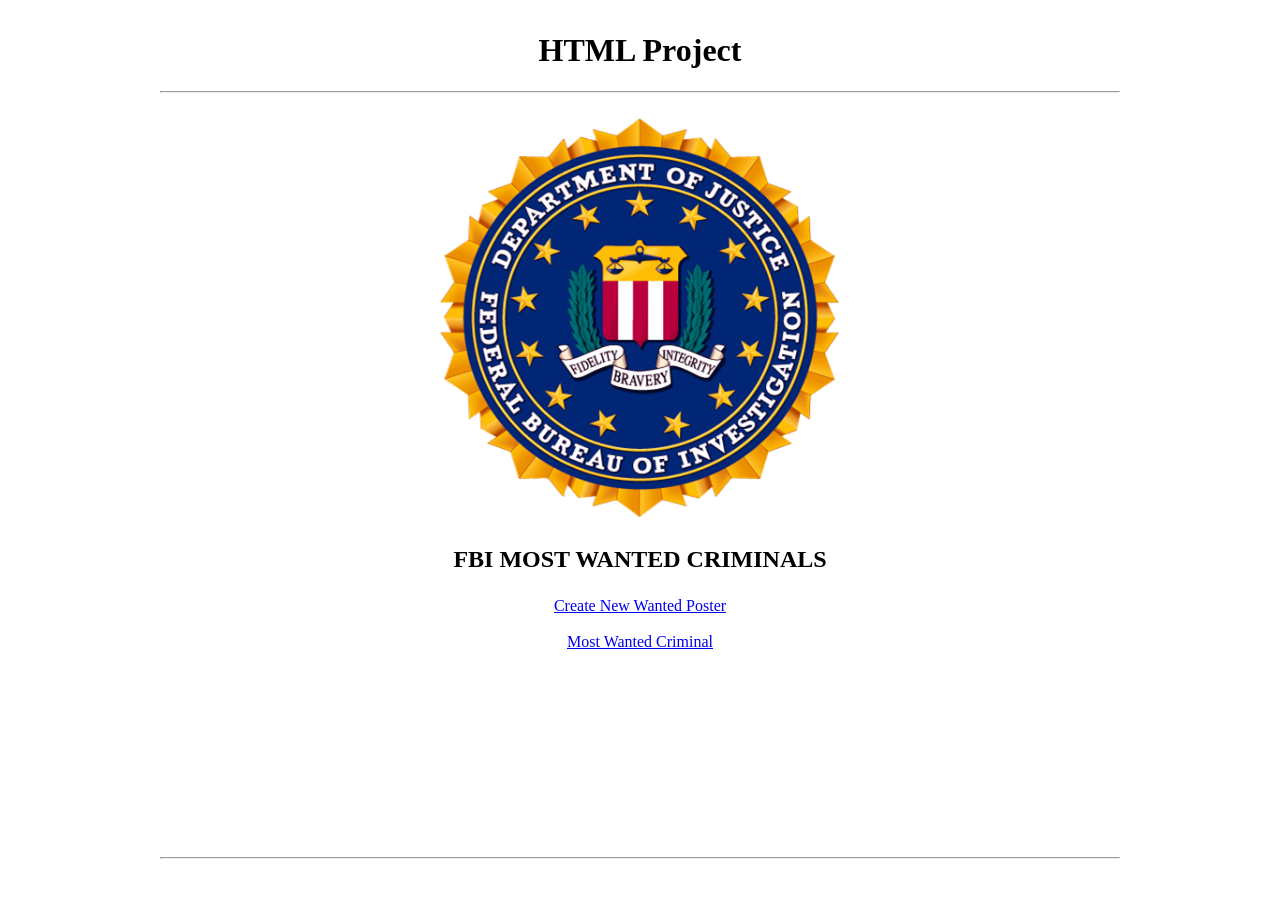
<file: index.html>
<!DOCTYPE html>
<html>

<head>
    <title>Glavna stranica</title>
</head>

<body>
    <table width='100%'>
        <tr>
            <td></td>
            <th width='960'>
                <h1>HTML Project<h1>
                        <hr>
            </th>
            <td></td>
        </tr>
        <tr>
            <td></td>
            <td align='center'><img src='images/bart/fbi.png' width='400' height='400'></td>
            <td></td>
        </tr>
        <tr>
            <td></td>
            <th align='center'>
                <h2><b>FBI MOST WANTED CRIMINALS</b></h2>
            </th>
            <td></td>
        <tr>
            <td></td>
            <td align='center'>
                <a href='admin/create_new.html'>Create New Wanted Poster</a>
                <br><br>
                <a href='posters/bart.html'>Most Wanted Criminal</a>
                <br><br><br><br><br><br><br><br><br><br><br><br>
                <hr>
            </td>
            <td></td>

        </tr>

    </table>
















</body>

</html>
</file>
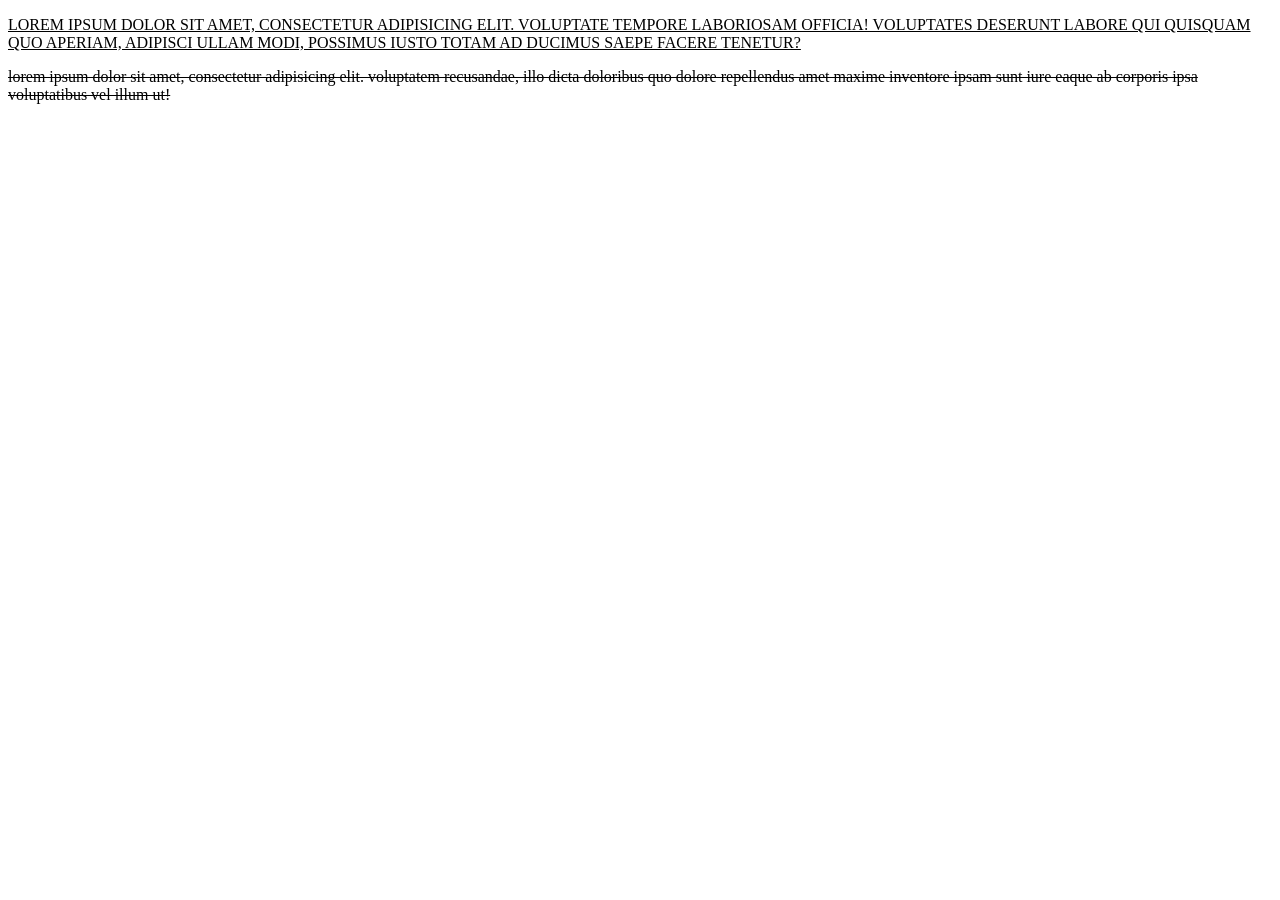
<file: CSS/4.Text/index.html>
<!DOCTYPE html>
<html lang="en">
  <head>
    <link rel="stylesheet" href="style.css" />
    <title>Text</title>
  </head>
  <body>
    <p id="first">
      Lorem ipsum dolor sit amet, consectetur adipisicing elit. Voluptate
      tempore laboriosam officia! Voluptates deserunt labore qui quisquam quo
      aperiam, adipisci ullam modi, possimus iusto totam ad ducimus saepe facere
      tenetur?
    </p>

    <p id="second">
      Lorem ipsum dolor sit amet, consectetur adipisicing elit. Voluptatem
      recusandae, illo dicta doloribus quo dolore repellendus amet maxime
      inventore ipsam sunt iure eaque ab corporis ipsa voluptatibus vel illum
      ut!
    </p>
  </body>
</html>
</file>
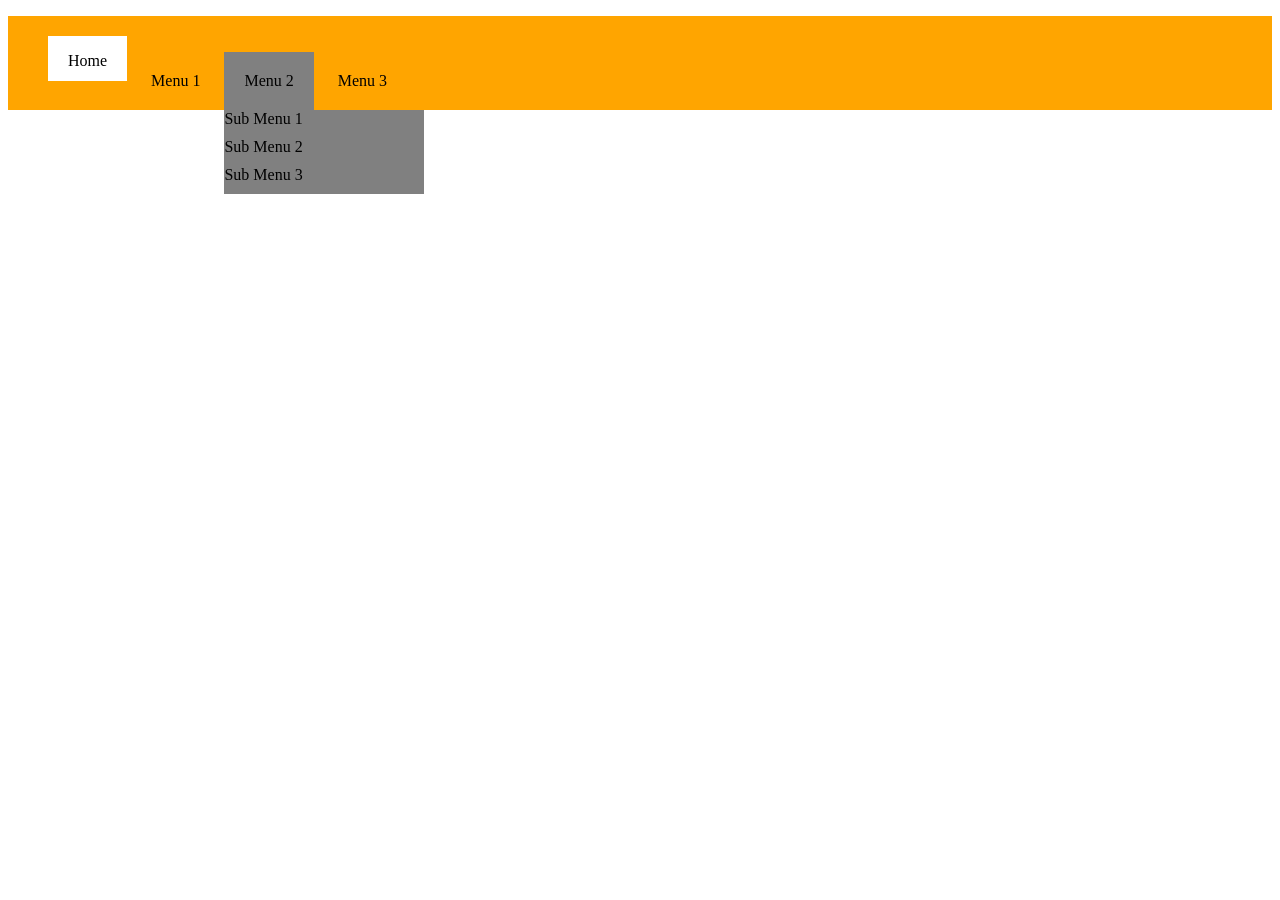
<file: pon3/Advanced/index.html>
<!DOCTYPE html>
<html>
  <head>
    <link rel="stylesheet" href="style.css" />
    <title>
      Advanced
    </title>
  </head>
  <body>
    <div class="header">
      <ul id="menu">
        <li id="home"><p>Home</p></li>
        <li>Menu 1</li>
        <li>
          Menu 2
          <ul id="sub">
            <li>Sub Menu 1</li>
            <li>Sub Menu 2</li>
            <li>Sub Menu 3</li>
          </ul>
        </li>

        <li id="menu-sub4">Menu 3</li>
      </ul>
    </div>
  </body>
</html>
</file>
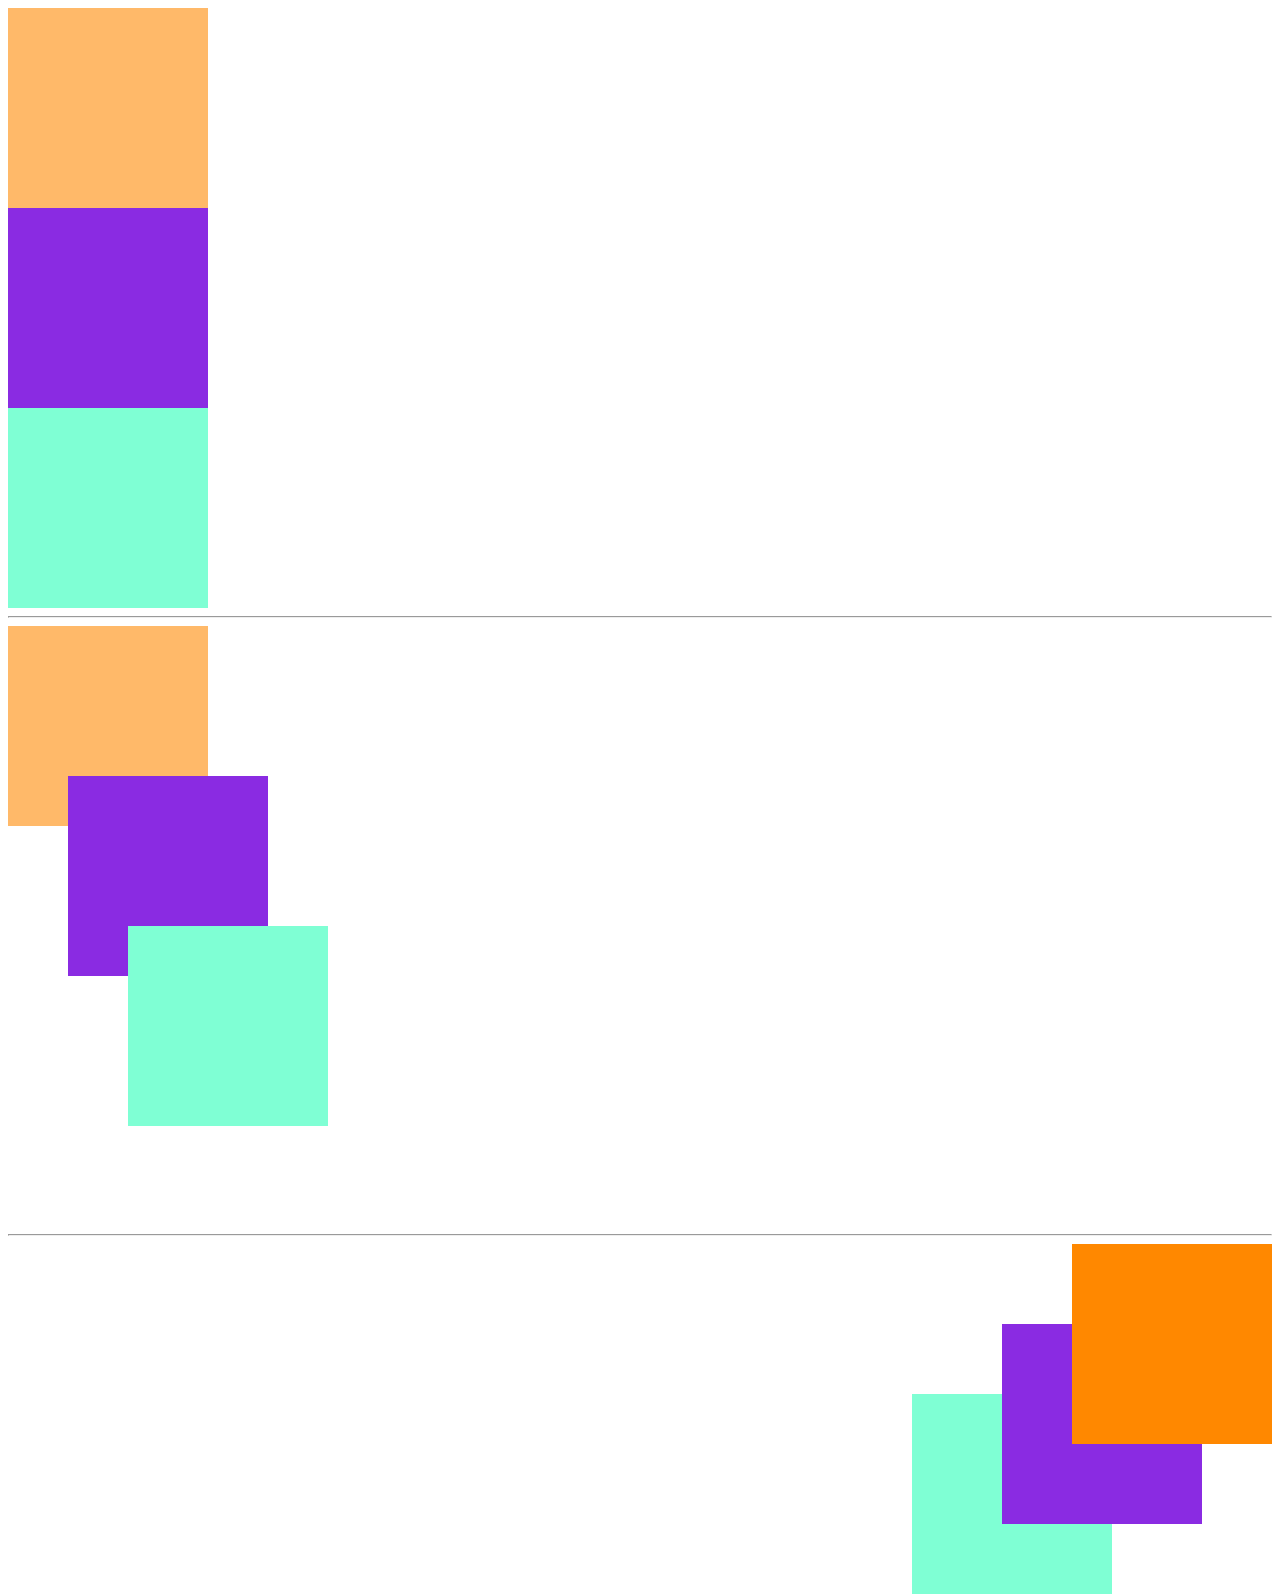
<file: pon3/zindex/index.html>
<!DOCTYPE html>
<html>
  <head>
    <link rel="stylesheet" href="style.css" />
    <title>
      Z - Index
    </title>
  </head>
  <body>
    <div class="first"></div>
    <div class="second"></div>
    <div class="third"></div>

    <hr />
    <div class="first1"></div>
    <div class="second2"></div>
    <div class="third3"></div>

    <hr />
    <div class="group">
      <div class="first11"></div>
      <div class="second22"></div>
      <div class="third33"></div>
    </div>
  </body>
</html>
</file>
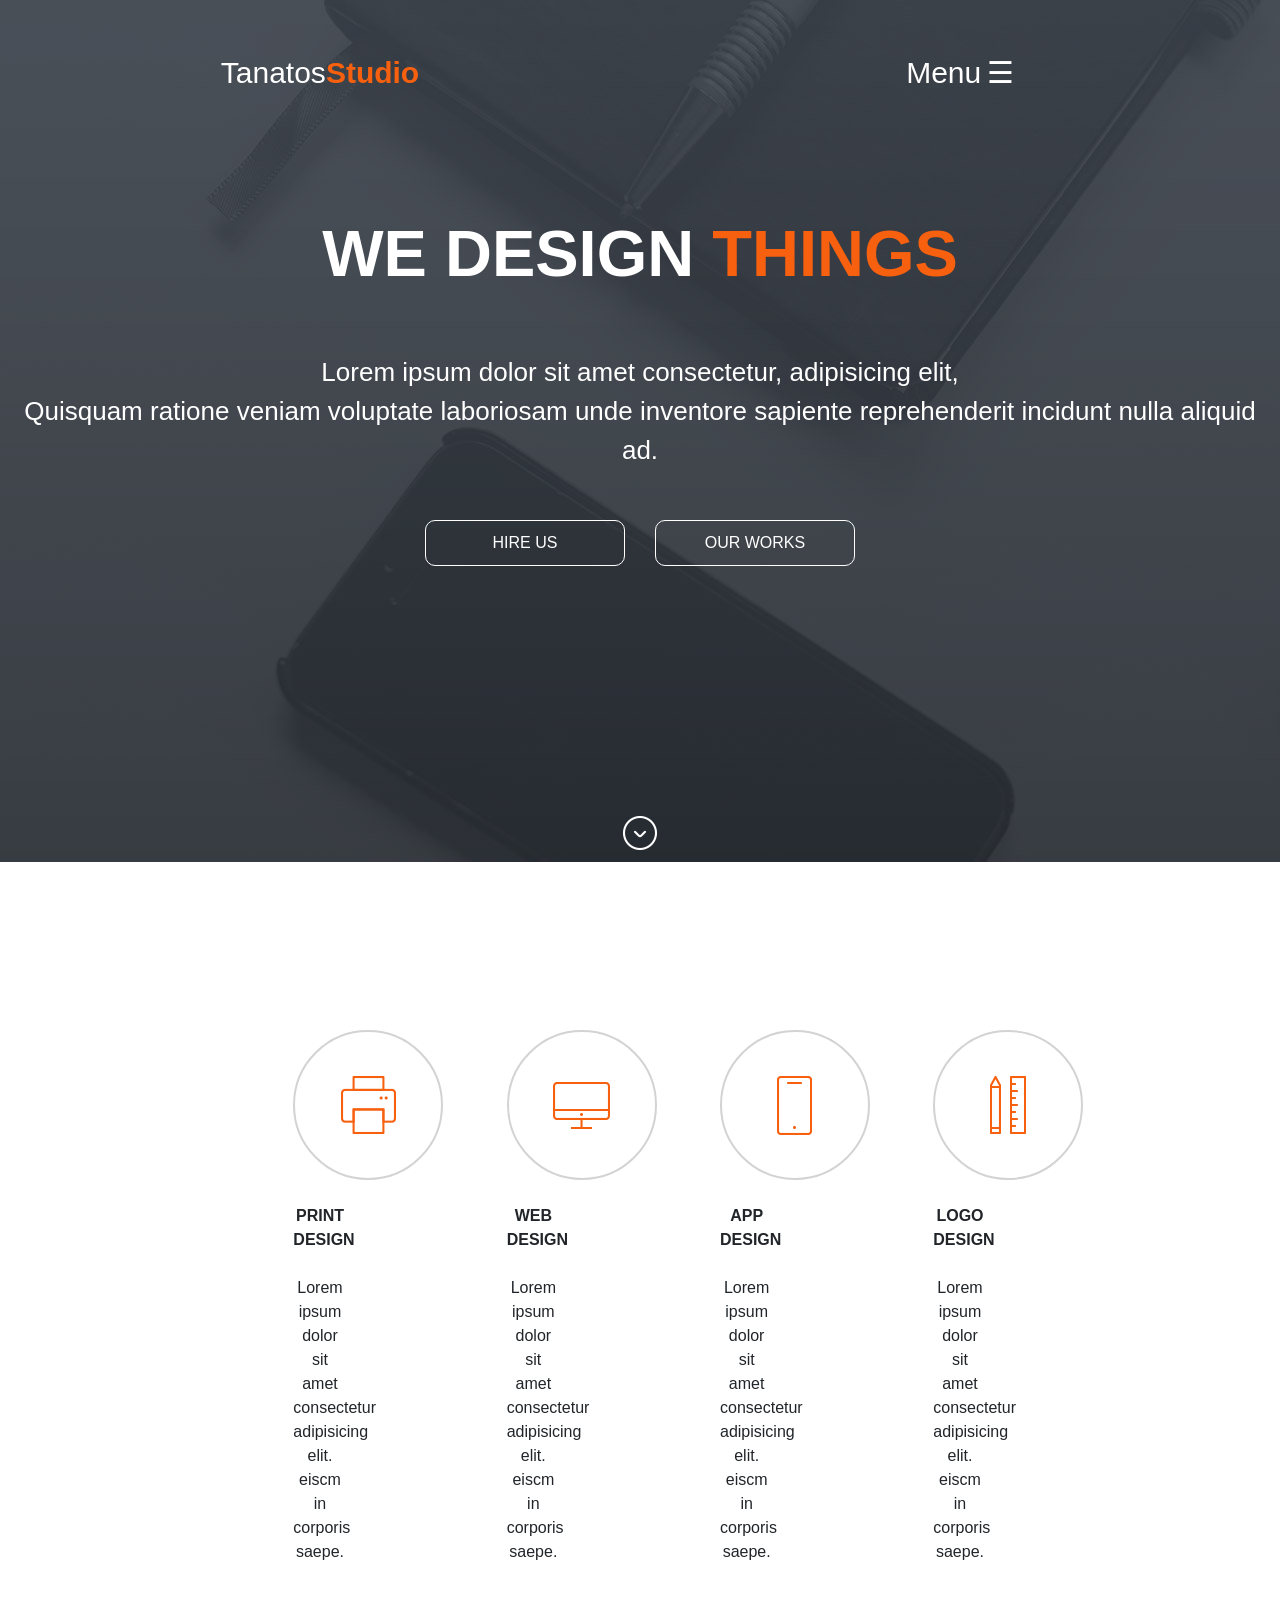
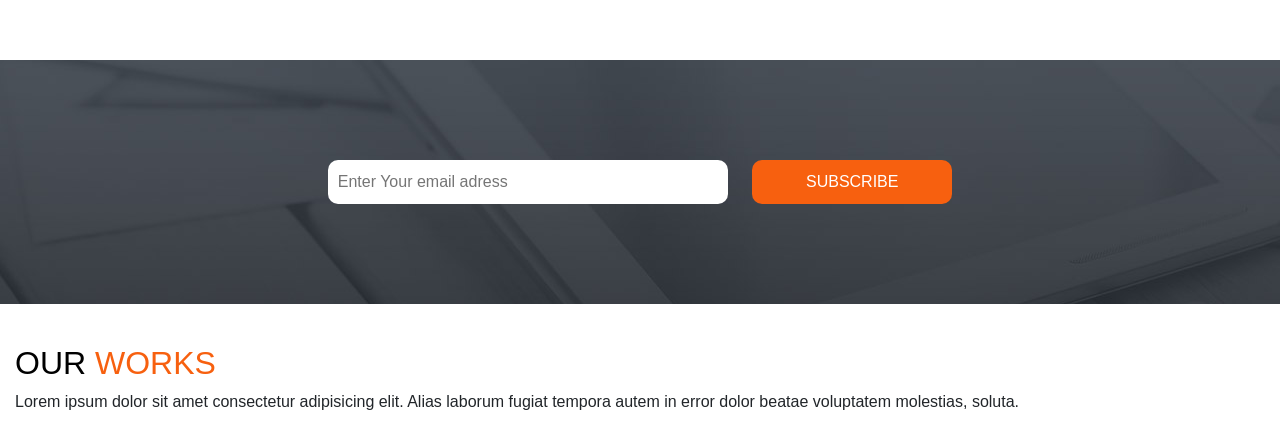
<file: PROJECTS/vezba/index.html>
<!DOCTYPE html>
<html lang="en">
  <head>
    <meta charset="UTF-8" />
    <meta name="viewport" content="width=device-width, initial-scale=1.0" />
    <meta http-equiv="X-UA-Compatible" content="ie=edge" />

    <title>Document</title>
    <script
      src="https://code.jquery.com/jquery-3.3.1.slim.min.js"
      integrity="sha384-q8i/X+965DzO0rT7abK41JStQIAqVgRVzpbzo5smXKp4YfRvH+8abtTE1Pi6jizo"
      crossorigin="anonymous"
    ></script>
    <script
      src="https://cdnjs.cloudflare.com/ajax/libs/popper.js/1.14.7/umd/popper.min.js"
      integrity="sha384-UO2eT0CpHqdSJQ6hJty5KVphtPhzWj9WO1clHTMGa3JDZwrnQq4sF86dIHNDz0W1"
      crossorigin="anonymous"
    ></script>
    <link
      rel="stylesheet"
      href="https://stackpath.bootstrapcdn.com/bootstrap/4.3.1/css/bootstrap.min.css"
      integrity="sha384-ggOyR0iXCbMQv3Xipma34MD+dH/1fQ784/j6cY/iJTQUOhcWr7x9JvoRxT2MZw1T"
      crossorigin="anonymous"
    />
    <script
      src="https://stackpath.bootstrapcdn.com/bootstrap/4.3.1/js/bootstrap.min.js"
      integrity="sha384-JjSmVgyd0p3pXB1rRibZUAYoIIy6OrQ6VrjIEaFf/nJGzIxFDsf4x0xIM+B07jRM"
      crossorigin="anonymous"
    ></script>
    <link rel="stylesheet" href="css/main.css" />
  </head>
  <body>
    <div class="container-fluid">
      <!--nav bar-->
      <div class="row rowheader">
        <div class="col-md-6 span">Tanatos<span>Studio</span></div>
        <div class="col-md-6 colbar">
          <span id="menu">Menu</span> <span>&#9776;</span>
        </div>
        <div class="col-12 ">
          <h1 id="h1">WE DESIGN <span>THINGS</span></h1>
          <p>
            Lorem ipsum dolor sit amet consectetur, adipisicing elit, <br />
            Quisquam ratione veniam voluptate laboriosam unde inventore sapiente
            reprehenderit incidunt nulla aliquid ad.
          </p>
        </div>
        <div class="col-6 hireus"><button>HIRE US</button></div>
        <div class="col-6 ourworks"><button>OUR WORKS</button></div>
        <div class="col-12 arrowDown">
          <img src="./images/arrow-down.png" />
        </div>
      </div>
      <div class="row row2">
        <div class="offset-2 col-md-2 icons2">
          <div class="icons">
            <img src="./images/print-icon.png" />
          </div>
          <br /><span>PRINT DESIGN</span><br /><br />
          <p>
            Lorem ipsum dolor sit amet consectetur adipisicing elit. eiscm in
            corporis saepe.
          </p>
        </div>

        <div class="col-md-2 icons2">
          <div class="icons"><img src="./images/web-icon.png" /></div>
          <br />
          <span>WEB DESIGN</span><br /><br />
          <p>
            Lorem ipsum dolor sit amet consectetur adipisicing elit. eiscm in
            corporis saepe.
          </p>
        </div>

        <div class="col-md-2 icons2">
          <div class="icons"><img src="./images/app-icon.png" /></div>
          <br /><span>APP DESIGN</span><br /><br />
          <p>
            Lorem ipsum dolor sit amet consectetur adipisicing elit. eiscm in
            corporis saepe.
          </p>
        </div>

        <div class="col-md-2 icons2">
          <div class="icons"><img src="./images/logo-icon.png" /></div>
          <br /><span>LOGO DESIGN</span><br /><br />
          <p>
            Lorem ipsum dolor sit amet consectetur adipisicing elit. eiscm in
            corporis saepe.
          </p>
        </div>
      </div>
      <div class="row rowsub">
        <div class="col-md-12 ">
          <form>
            <input
              id="input"
              type="text"
              placeholder="Enter Your email adress"
            />
            <button class="button">SUBSCRIBE</button></form>
          </form>
        </div>
      </div>
      <div class="row">
          <div class="col-md-12 ourteam"><h2 id="h2">OUR <span>WORKS</span></h2>
            <p>Lorem ipsum dolor sit amet consectetur adipisicing elit.
                 Alias laborum fugiat tempora autem in error dolor beatae voluptatem molestias, soluta.
            </p>
        </div>
      </div>
    </div>
  </body>
</html>
</file>
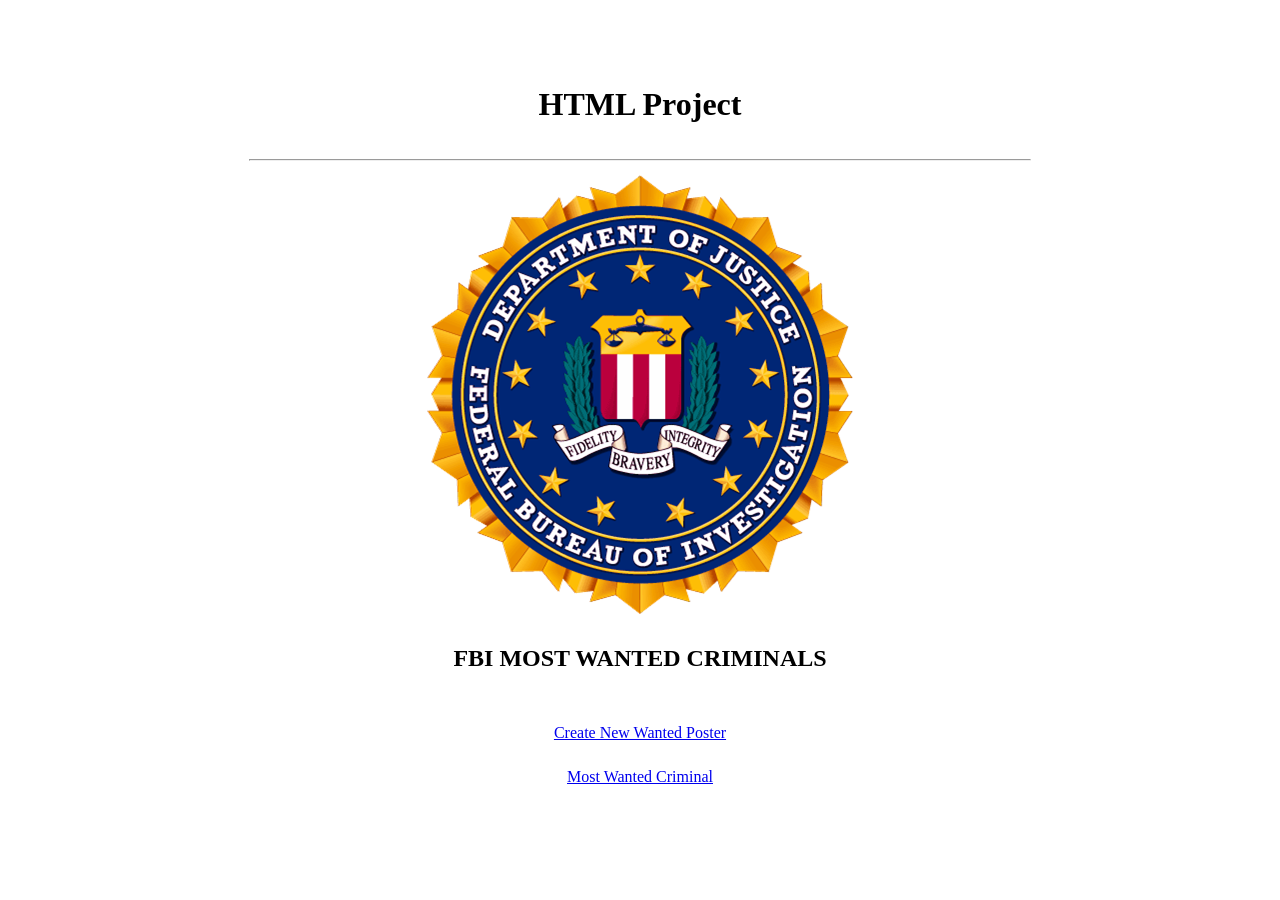
<file: PROJECTS/Weekly Project 1/index.html>
<!DOCTYPE html>
<html>

<head></head>

<body>
    <table align="center" border='0'>
        <th witdh="960">
            <h1>HTML Project</h1>
        </th>
        <tr></tr>
        <th>
            <hr width="780">

        </th>
        <br>
        <br>


        <tr></tr>
        <th><img src="./images/fbi.png"></th>


        <tr></tr>
        <th>
            <h2>
                FBI MOST WANTED CRIMINALS
            </h2>
        </th>

        <tr>
            <th>

            </th>

        </tr>
        <tr></tr>
        <tr></tr>
        <tr></tr>
        <tr></tr>
        <tr></tr>
        <tr></tr>
        <tr></tr>
        <tr></tr>
        <tr></tr>
        <tr></tr>
        <tr></tr>
        <tr></tr>
        <br>
        <tr align="center">
            <td><a href="new.html">Create New Wanted Poster</a></td>

        </tr>
        <tr></tr>
        <tr></tr>
        <tr></tr>
        <tr align="center">
            <td>
                <p><a href="mostwanted.html">Most Wanted Criminal</p></a>
            </td>
        </tr>


    </table>
</body>

</html>
</file>
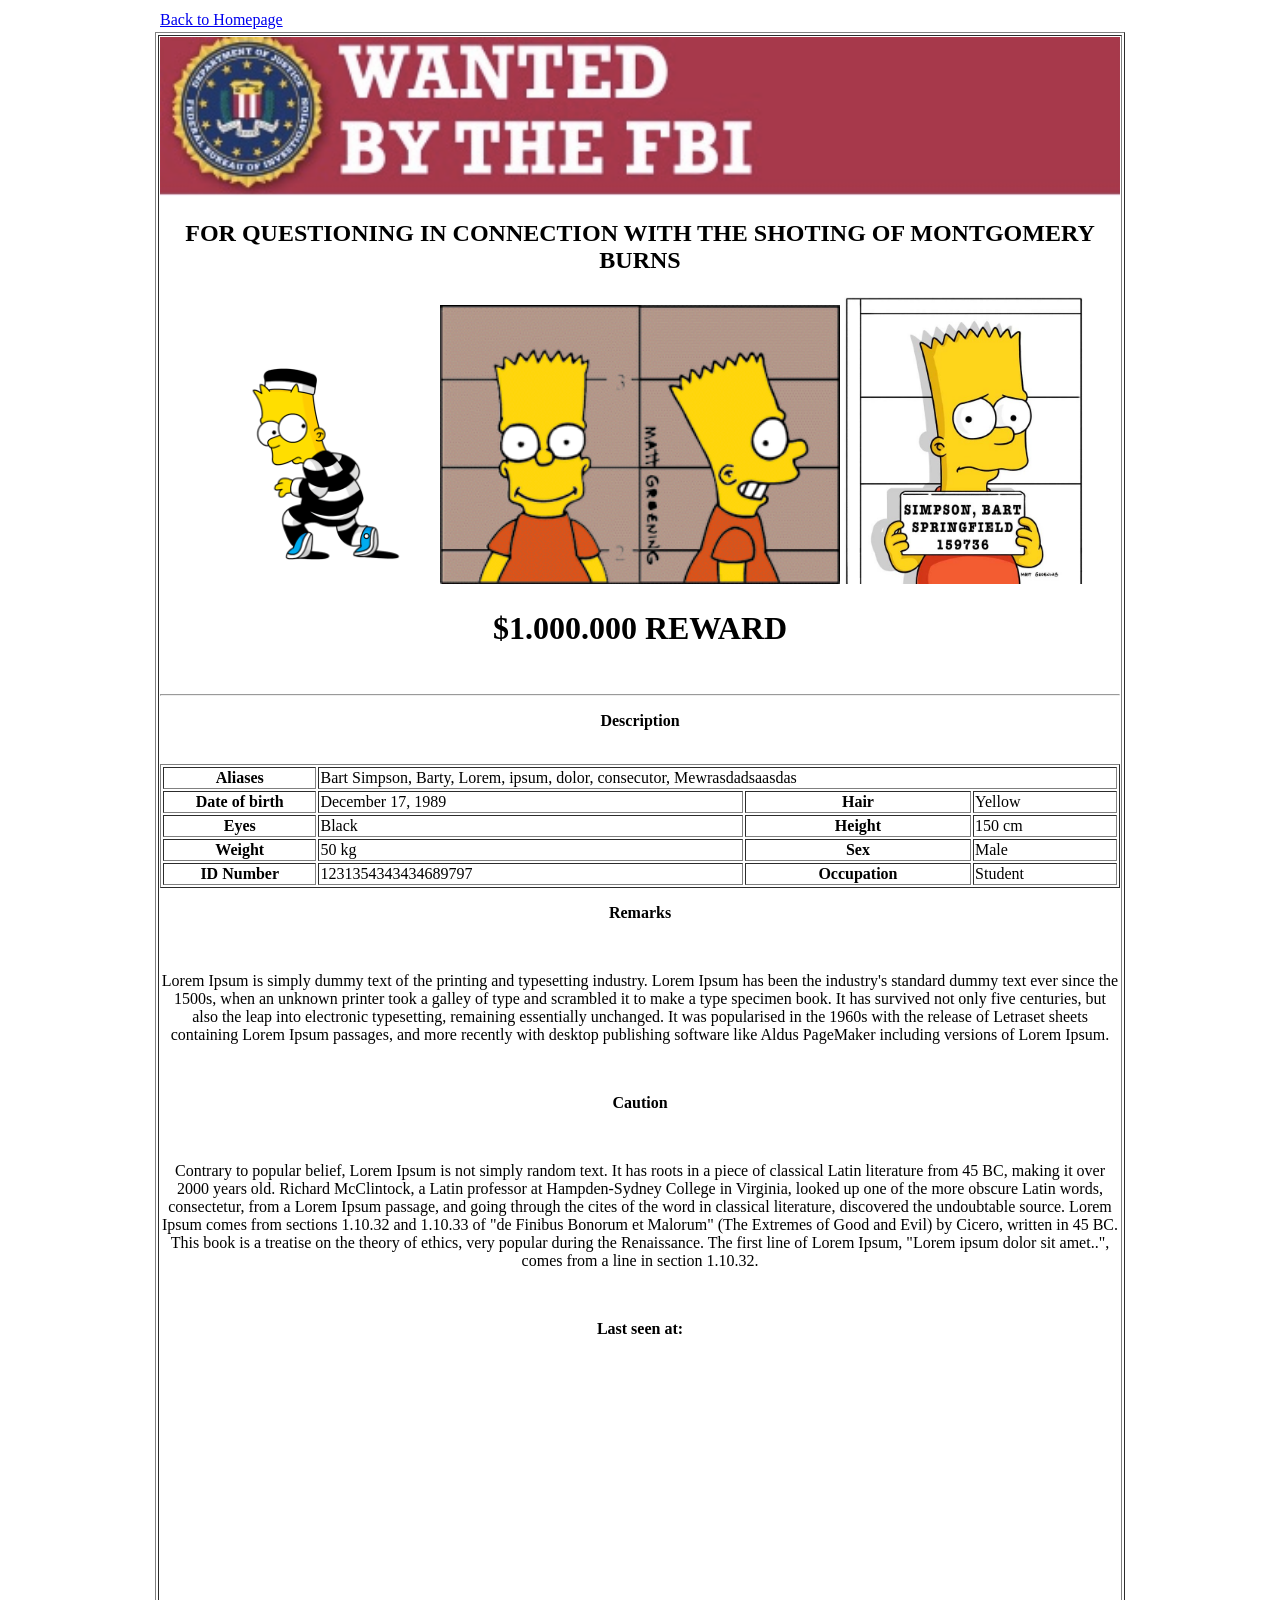
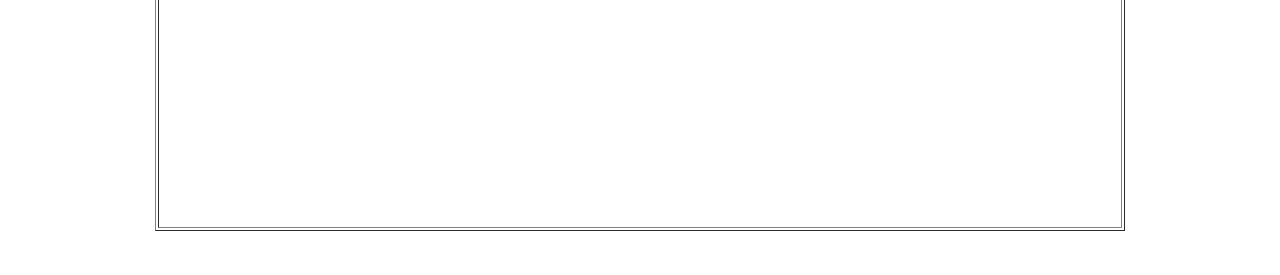
<file: posters/bart.html>
<!DOCTYPE html>
<html>

<head>
    <title>Bart</title>
</head>

<body>
    <table align='center'>
        <tr>
            <td></td>
            <td width='960'><a href='../index.html'>Back to Homepage</a>
                <br>
            </td>
            <td></td>
        </tr>
    </table>
    <table border="1" align="center">
        <tr>

            <td border='1' width='960' align='center'><img src='../images/bart/wanted.png' width='960'>
                <br>
                <h2>FOR QUESTIONING IN CONNECTION WITH THE SHOTING OF MONTGOMERY BURNS</h2>

                <img src='../images/bart/bart.gif' width='240'>
                <img src='../images/bart/bart2.gif' width='400'>
                <img src='../images/bart/bart3.jpg' width='240'> <br>
                <h1 align='center'>$1.000.000 REWARD</h1>

                <br>
                <hr>

                <p><b>Description</b></p>
                <br>
                <table border='black' width='960'>
                    <tr>
                        <th>Aliases</th>
                        <td colspan='3'>Bart Simpson, Barty, Lorem, ipsum, dolor, consecutor, Mewrasdadsaasdas</td>
                    </tr>
                    <tr>
                        <th>Date of birth</th>
                        <td>December 17, 1989</td>
                        <th>Hair</th>
                        <td>Yellow</td>
                    </tr>
                    <tr>
                        <th>Eyes</th>
                        <td>Black</td>
                        <th>Height</th>
                        <td>150 cm</td>
                    </tr>
                    <tr>
                        <th>Weight</th>
                        <td>50 kg</td>
                        <th>Sex</th>
                        <td>Male</td>
                    </tr>
                    <tr>
                        <th>ID Number</th>
                        <td>1231354343434689797</td>
                        <th>Occupation</th>
                        <td>Student</td>
                    </tr>
                </table>

                <p><b>Remarks</b></p><br>

                <p>Lorem Ipsum is simply dummy text of the printing and typesetting industry. Lorem Ipsum has been
                    the
                    industry's standard dummy text ever since the 1500s, when an unknown printer took a galley of
                    type
                    and scrambled it to make a type specimen book. It has survived not only five centuries, but also
                    the
                    leap into electronic typesetting, remaining essentially unchanged. It was popularised in the
                    1960s
                    with the release of Letraset sheets containing Lorem Ipsum passages, and more recently with
                    desktop
                    publishing software like Aldus PageMaker including versions of Lorem Ipsum.</p>
                <br>
                <p><b>Caution</b></p><br>

                <p>Contrary to popular belief, Lorem Ipsum is not simply random text. It has roots in a piece of
                    classical Latin literature from 45 BC, making it over 2000 years old. Richard McClintock, a
                    Latin
                    professor
                    at Hampden-Sydney College in Virginia, looked up one of the more obscure Latin words,
                    consectetur,
                    from a Lorem Ipsum passage, and going through the cites of the word in classical literature,
                    discovered the
                    undoubtable source. Lorem Ipsum comes from sections 1.10.32 and 1.10.33 of "de Finibus Bonorum
                    et
                    Malorum" (The Extremes of Good and Evil) by Cicero, written in 45 BC. This book is a treatise on
                    the
                    theory of ethics, very popular during the Renaissance. The first line of Lorem Ipsum, "Lorem
                    ipsum
                    dolor sit amet..", comes from a line in section 1.10.32.</p>
                <br>
                <p><b>Last seen at:</b></p>
                <br>
                <iframe
                    src="https://www.google.com/maps/embed?pb=!1m18!1m12!1m3!1d45305.21162569497!2d20.549638847797755!3d44.7894543228197!2m3!1f0!2f0!3f0!3m2!1i1024!2i768!4f13.1!3m3!1m2!1s0x0%3A0x96626256342ed31e!2sMa%C5%A1a%20Restoran!5e0!3m2!1ssr!2srs!4v1571046255285!5m2!1ssr!2srs"
                    width="960" height="450" frameborder="0" style="border:0;" allowfullscreen=""></iframe>
            </td>

        </tr>
    </table>
    <br><br>
</body>

</html>
</file>
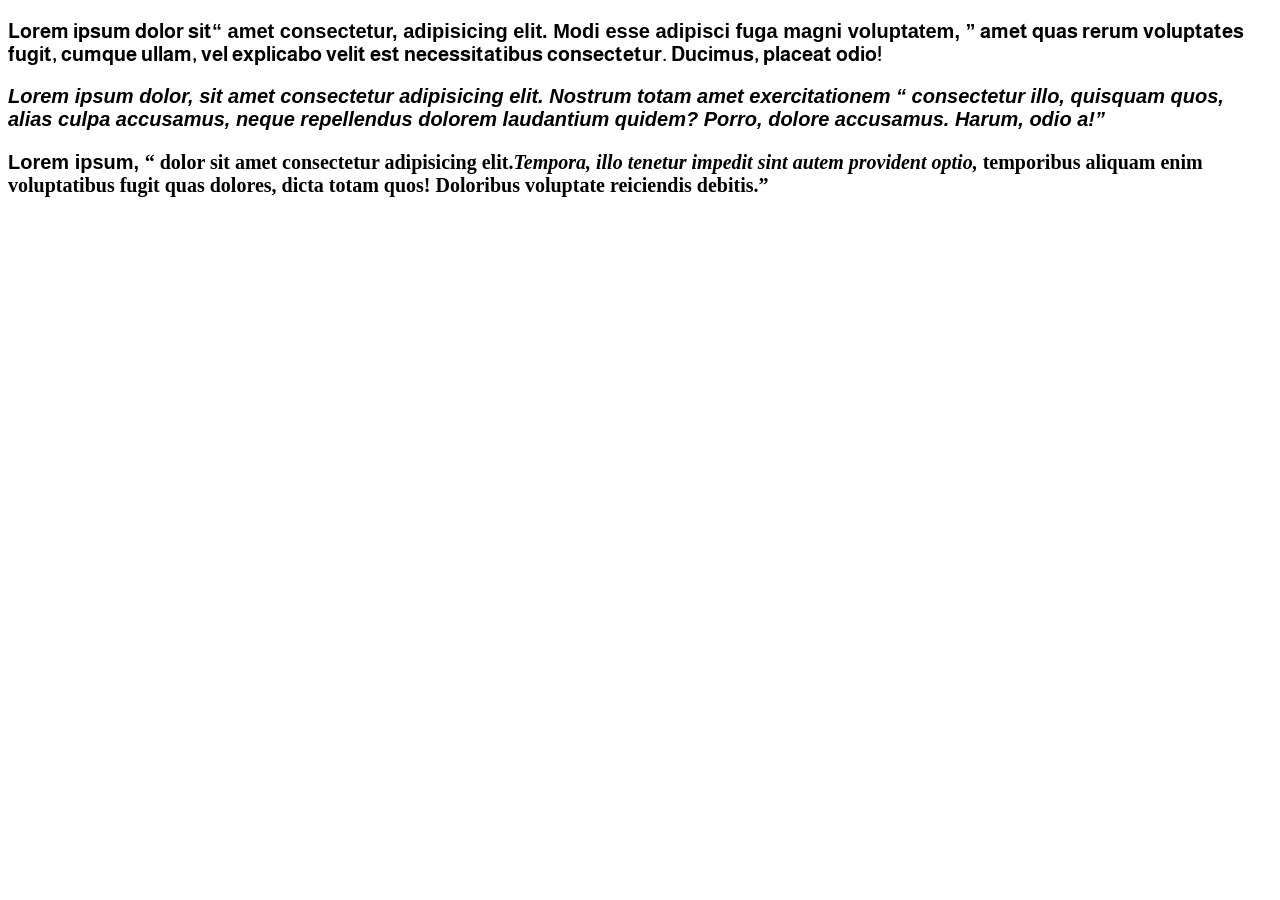
<file: CSS/3.Font/font.html>
<!DOCTYPE html>
<html lang="en">
  <head>
    <link
      href="https://fonts.googleapis.com/css?family=Almarai&display=swap"
      rel="stylesheet"
    />

    <link rel="stylesheet" href="styles.css" />
  </head>
  <body>
    <p id="first">
      Lorem ipsum dolor sit<q>
        amet consectetur, adipisicing elit. Modi esse adipisci fuga magni
        voluptatem,
      </q>
      amet quas rerum voluptates fugit, cumque ullam, vel explicabo velit est
      necessitatibus consectetur. Ducimus, placeat odio!
    </p>

    <p id="second">
      Lorem ipsum dolor, sit amet consectetur adipisicing elit. Nostrum totam
      amet exercitationem
      <q>
        consectetur illo, quisquam quos, alias culpa accusamus, neque
        repellendus dolorem laudantium quidem? Porro, dolore accusamus. Harum,
        odio a!</q
      >
    </p>

    <p id="third">
      Lorem ipsum,
      <q>
        dolor sit amet consectetur adipisicing elit.<span
          >Tempora, illo tenetur impedit sint autem provident optio,</span
        >
        temporibus aliquam enim voluptatibus fugit quas dolores, dicta totam
        quos! Doloribus voluptate reiciendis debitis.</q
      >
    </p>
  </body>
</html>
</file>
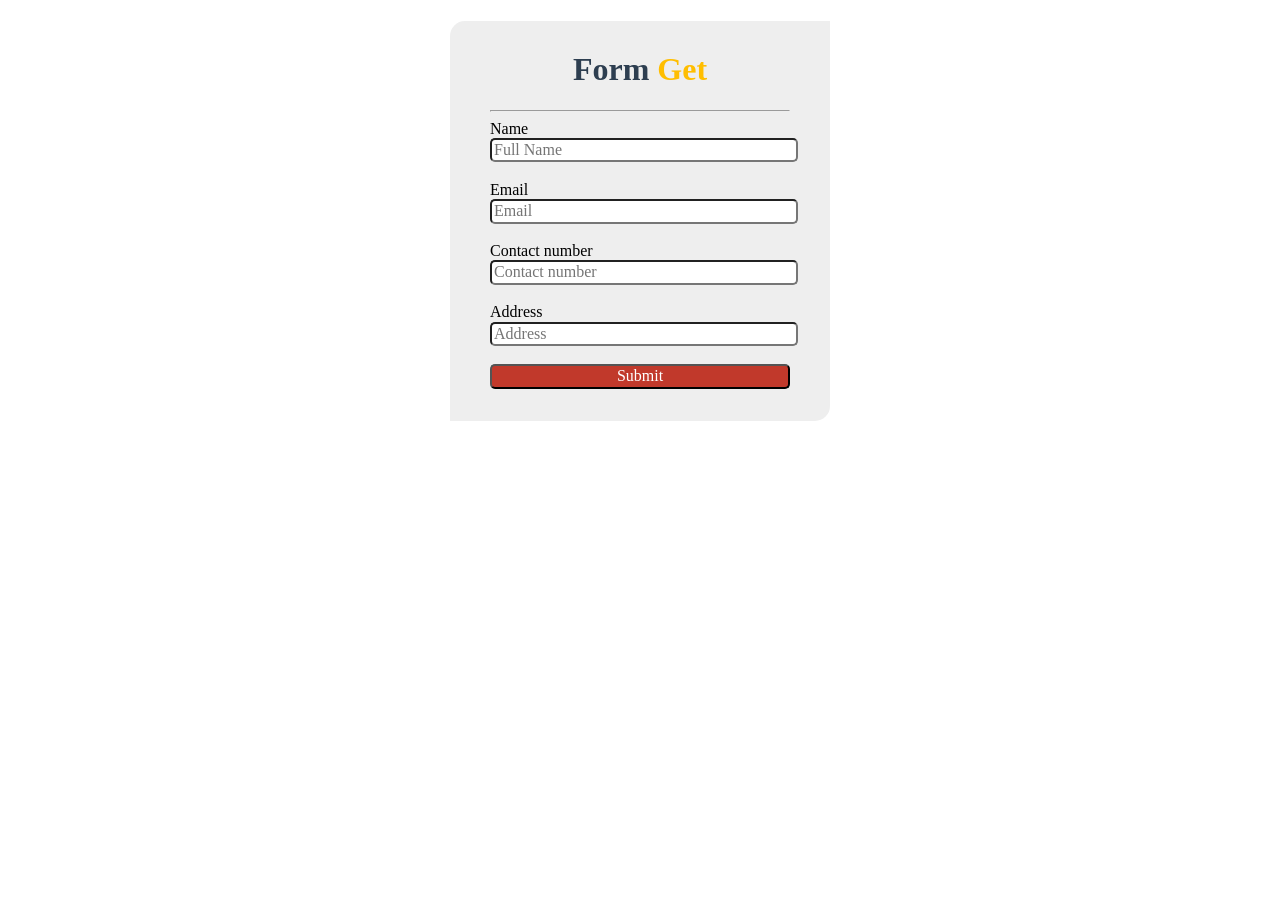
<file: CSS/web/cssForma.html>
<!DOCTYPE html>
<html lang="en">

<head>
    <meta charset="UTF-8">
    <meta name="viewport" content="width=device-width, initial-scale=1.0">
    <meta http-equiv="X-UA-Compatible" content="ie=edge">
    <title>Document</title>
    <link rel="stylesheet" href="normalize.css" type="text/css">
    <link rel="stylesheet" href="cssForma.css" type="text/css">
</head>

<body>
    <form action="" method="POST">

        <h1><span>Form</span> Get</h1>
        <hr>

        <label><span>Name</span><br>
            <input type="text" name="name" size="15" maxlength="30" placeholder="Full Name">
        </label><br>

        <label>Email<br>
            <input type="text" name="name" size="15" maxlength="30" placeholder="Email">
        </label><br>

        <label>Contact number<br>
            <input type="text" name="name" size="15" maxlength="30" placeholder="Contact number">
        </label><br>

        <label>Address<br>
            <input type="text" name="name" size="15" maxlength="30" placeholder="Address">
        </label>
        <br>

        <input id="submit" type="submit" value="Submit">

    </form>
</body>

</html>
</file>
<file: CSS/4.Text/style.css>
#first {
  text-transform: uppercase;
  text-decoration: underline;
}

#second {
  text-transform: lowercase;
  text-decoration: line-through;
}
</file>
<file: pon3/Advanced/style.css>
div.header {
  width: 100%;
  background-color: orange;
  position: relative;
}

li:nth-child(odd) {
  background-color: gray;
}

#menu {
  position: relative;
}

#menu > li {
  position: relative;
  display: inline-block;
  padding: 20px;
}

#menu > li > ul > li {
  display: block;
  background-color: gray;
  width: 200px;
  height: 28px;
}

#menu > li > ul {
  position: absolute;
  padding: 0;
  top: 100%;
  left: 0;
}

#menu-sub1 {
  background-color: rgb(175, 169, 169);
}

#home {
  margin-top: 20px;
  text-align: center;

  height: 5px;

  background-color: white;
}

#home > p {
  padding: 0px;
  position: relative;
  bottom: 20px;
}
</file>
<file: pon3/zindex/style.css>
div.first,
div.second,
div.third {
  width: 200px;
  height: 200px;
}

div.first {
  background-color: rgba(255, 136, 0, 0.589);
}

div.second {
  background-color: blueviolet;
}

div.third {
  background-color: aquamarine;
}

div.first1,
div.second2,
div.third3 {
  width: 200px;
  height: 200px;
}

div.first1 {
  position: relative;
  z-index: 1;
  background-color: rgba(255, 136, 0, 0.589);
}

div.second2 {
  position: relative;
  bottom: 50px;
  left: 60px;
  z-index: 2;
  background-color: blueviolet;
}

div.third3 {
  position: relative;
  z-index: 3;
  background-color: aquamarine;
  bottom: 100px;
  left: 120px;
}

div.first11,
div.second22,
div.third33 {
  width: 200px;
  height: 200px;
}

div.first11 {
  z-index: 3;
  background-color: rgb(255, 136, 0);
  position: absolute;
  right: 0px;
}

div.second22 {
  z-index: 2;
  background-color: blueviolet;
  position: absolute;
  right: 70px;
  top: 80px;
}

div.third33 {
  z-index: 1;
  background-color: aquamarine;
  position: absolute;
  right: 160px;
  top: 150px;
}
div.group {
  position: relative;
}
</file>
<file: PROJECTS/vezba/css/main.css>
.colbar div {
  width: 35px;
  height: 4px;
  background-color: white;
  margin: 6px 0px;
  align-content: center;
  margin: 0px auto; }

.colbar {
  font-size: 20px;
  color: white; }

.colbar span {
  font-size: 30px; }

#menu {
  padding-bottom: 5px; }

.rowheader {
  background-image: url("../images/main-banner.jpg");
  align-content: center;
  background-repeat: no-repeat;
  height: auto;
  padding-bottom: 100px;
  padding-top: 50px;
  text-align: center; }

.span {
  font-size: 30px;
  color: white; }

.span span {
  font-weight: bold;
  color: #f7600f; }

#h1 {
  padding-top: 150px;
  font-weight: bold;
  padding-top: 20px;
  font-size: 65px;
  color: white; }

#h1 span {
  color: #f7600f; }

.col-12 p {
  color: white;
  font-size: 26px;
  margin-bottom: 50px; }

.hireus button {
  border: 1px solid white;
  color: white;
  background: transparent;
  border-radius: 10px;
  padding: 10px;
  width: 200px;
  float: right; }

.hireus button:hover {
  border: none;
  background-color: #f7600f; }

.ourworks button {
  border: 1px solid white;
  color: white;
  background: transparent;
  border-radius: 10px;
  padding: 10px;
  float: left;
  width: 200px; }

.ourworks button:hover {
  background-color: #f7600f;
  border: none; }

#h1 {
  margin-top: 100px;
  margin-bottom: 60px; }

.arrowDown {
  margin-top: 250px; }

.icons {
  display: flex;
  justify-content: center;
  align-items: center;
  text-align: center;
  width: 150px;
  height: 150px;
  margin: 0 auto;
  border: 2px solid lightgray;
  border-radius: 100px; }

.icons p {
  text-align: center; }

.row2 {
  text-align: center; }

.icons2 {
  padding: 80px; }

.icons2 span {
  font-weight: bold; }

.rowsub {
  display: flex;
  justify-content: center;
  align-items: center;
  text-align: center;
  background-image: url(../images/newsletter-background.jpg);
  background-repeat: no-repeat;
  padding: 100px; }

#input {
  width: 400px;
  border: 0px;
  padding: 10px;
  border-radius: 10px;
  margin-right: 10px; }

.button {
  margin-left: 10px;
  border: none;
  color: white;
  background-color: #f7600f;
  border-radius: 10px;
  padding: 10px;
  width: 200px; }

#h2 {
  color: black; }

#h2 span {
  color: #f7600f; }

.ourteam {
  padding-top: 40px; }

/*# sourceMappingURL=main.css.map */
</file>
<file: CSS/3.Font/styles.css>
body {
  font-size: 20px;
  font-weight: bold;
}

#first {
  font-family: "Almarai";
}
#second {
  font-family: Verdana, Geneva, Tahoma, sans-serif;
  font-style: oblique;
}

#third {
  font-family: "Segoe UI", Tahoma, Geneva, Verdana, sans-serif;
}

#first > q {
  font-family: "Trebuchet MS", "Lucida Sans Unicode", "Lucida Grande",
    "Lucida Sans", Arial, sans-serif;
}

#second > q {
  font-family: Helvetica;
}

#third > q {
  font-family: Geneva;
}

#third span {
  font-style: italic;
  font-weight: bold;
}

/* Font download link 
*/
@font-face {
  font-family: "alex_brushregular";
  src: url("alexbrush-regular-webfont.woff2") format("woff2"),
    url("alexbrush-regular-webfont.woff") format("woff");
  font-weight: normal;
  font-style: normal;
}
</file>
<file: CSS/web/cssForma.css>
form {
    border: #eeeeee;
    height: 400px;
    width: 300px;
    margin: auto;
    background-color: #eeeeee;
    padding: 0 40px;
    border-top-left-radius: 15px;
    border-bottom-right-radius: 15px;
}
h1 {
    text-align: center;
    color: #ffbe00;
    padding: 30px 0 0 0;
}
h1 span {
    color: #2d3e50;
}

input {
    width: 100%;
    border-radius: 5px;
}

label {
    width: 100%;
    text-align:left;
    display: block;
}
#submit {
    background: #c1392b;
    color: white;
}
hr {
   
}
</file>
